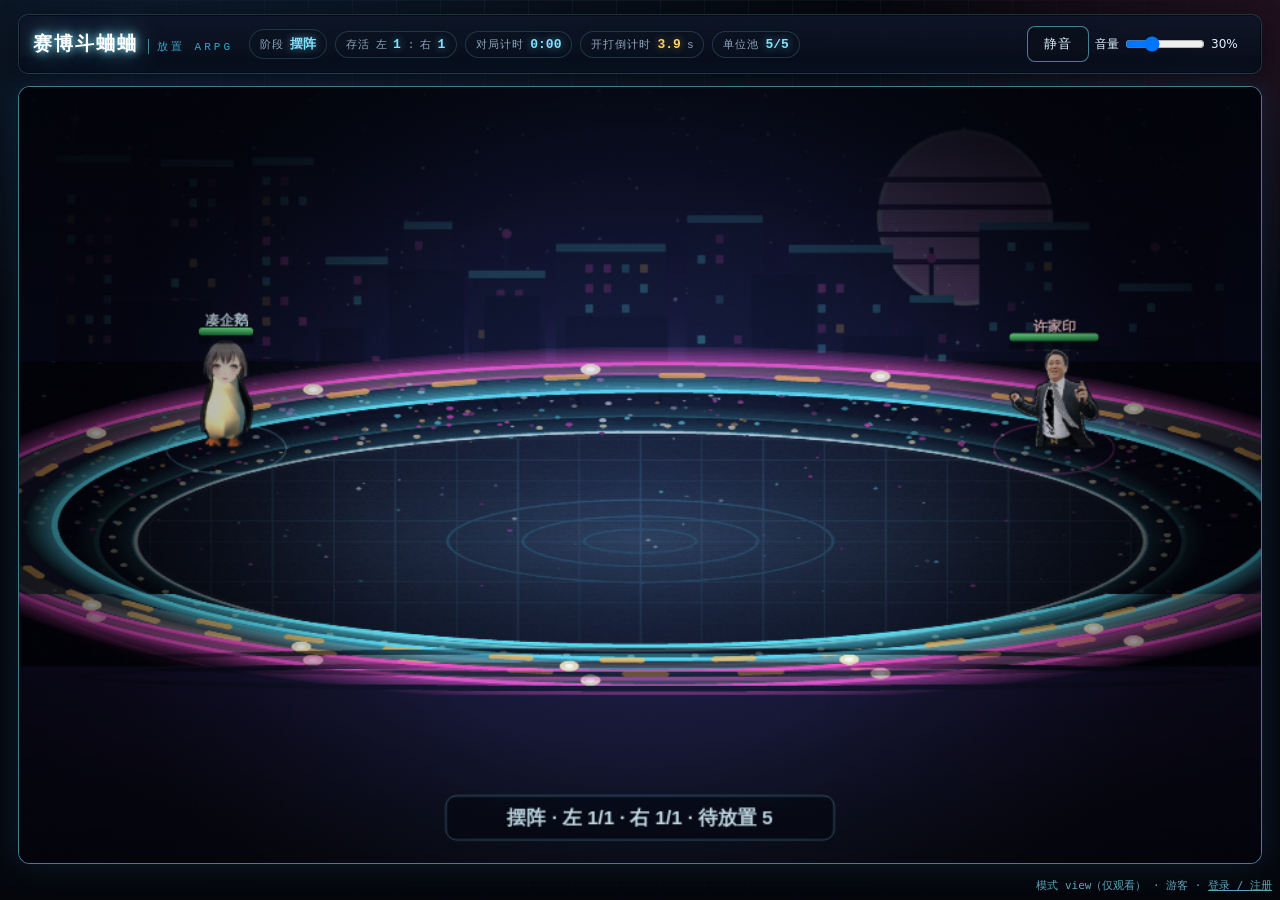
<file: index.html>
<!DOCTYPE html>
<html lang="zh-CN">

<head>
  <meta charset="utf-8" />
  <meta name="viewport" content="width=device-width, initial-scale=1" />
  <title>赛博斗蛐蛐 · 放置 ARPG</title>
  <!-- 相对路径：直接双击 file:// 打开也不白屏 -->
  <link rel="stylesheet" href="styles.css?v=15" />
  <link rel="stylesheet" href="mobile.css?v=6" />
</head>

<body>
  <div id="app" class="cc-app">

    <!-- ================= 顶部状态条 ================= -->
    <header id="hud" class="cc-hud">
      <div class="hud-left">
        <span class="cc-logo">赛博斗蛐蛐</span>
        <span class="cc-sub">放置 ARPG</span>
      </div>

      <div class="hud-mid">
        <span class="cc-stat"><b>阶段</b><span id="phase">摆阵</span></span>
        <span class="cc-stat"><b>存活</b><i>左</i><span id="alive-a">0</span><i>:</i><i>右</i><span id="alive-b">0</span></span>
        <span class="cc-stat"><b>对局计时</b><span id="match-time">0:00</span></span>
        <span class="cc-stat" id="autostart-wrap"><b>开打倒计时</b><span id="autostart">5.0</span><i>s</i></span>
        <span class="cc-stat"><b>单位池</b><span id="bench-count">4/4</span></span>
      </div>

      <div class="hud-right">
        <button id="btn-start" class="cc-btn" type="button">开始对战</button>
        <button id="btn-mode" class="cc-btn ghost" type="button" title="切换阵营对战 / 每人各自为战的自由乱斗，并回到摆阵">模式：阵营对战</button>
        <button id="btn-pause" class="cc-btn" type="button" title="空格 或 点击：暂停 / 继续">暂停</button>
        <button id="btn-restart" class="cc-btn ghost" type="button" title="重新开始：场数归零，回到摆阵（保留两侧布阵与人数）">重新开始</button>
      </div>
    </header>

    <!-- ================= 舞台 ================= -->
    <main class="cc-stage">
      <section class="cc-stage-canvas">
        <canvas id="stage" width="960" height="600" aria-label="对战画面"></canvas>

        <!-- 暂停遮罩（渲染层另绘 assets/ui/paused.png，这里给文字提示） -->
        <div id="pausedMask" class="cc-mask hidden">
          <div class="cc-mask-box">
            <div class="cc-mask-title">已暂停</div>
            <div class="cc-mask-tip" id="paused-text"></div>
          </div>
        </div>

        <!-- 战报面板 -->
        <div id="report" class="cc-panel cc-report hidden" role="region" aria-labelledby="rep-title">
          <div id="rep-title" class="cc-rep-title">左方</div>
          <div id="rep-sub" class="cc-rep-sub">第 1 场 · 对局等级 1.0 · 用时 0:00</div>
          <div id="report-content" class="cc-report-content" tabindex="0" aria-label="完整战报，可滚动查看所有参赛者">
            <div id="rep-lines" class="cc-rep-lines"></div>
            <div id="rep-instances" class="cc-rep-instances hidden"></div>
          </div>
          <div id="report-next" class="cc-report-next" role="status"></div>
          <div id="rep-foot" class="cc-rep-foot">战报会保留，查看完可返回布阵或再来一局。</div>
          <div id="report-actions" class="cc-report-actions hidden">
            <button id="btn-report-hold" class="cc-btn ghost" type="button" title="暂停下一局倒计时，留在战报查看详情">留在战报</button>
            <button id="btn-report-back" class="cc-btn ghost" type="button" title="返回布阵，保留当前阵容和已完成场数">返回布阵</button>
            <button id="btn-report-rematch" class="cc-btn" type="button" title="沿用当前阵容，立即开始新的一局">再来一局</button>
          </div>
        </div>

        <!-- 全局错误：红屏面板 -->
        <div id="errorPanel" class="cc-panel cc-error hidden">
          <div class="cc-err-title">运行错误</div>
          <div id="err-msg" class="cc-err-msg"></div>
          <div id="err-stack" class="cc-err-stack"></div>
        </div>
      </section>

      <!-- 单位池面板（上帝视角：左右任一侧都能摆，可调每侧人数） -->
      <aside id="bench" class="cc-bench">
        <h2 class="cc-bench-title">
          <span class="cc-bench-head">单位池<span id="bench-side" class="cc-bench-side">双方共用 · 可重复部署</span></span>
          <span class="cc-bench-hint">同一角色可重复部署 · 点卡片后连续点空位 · 拖回此处取消</span>
        </h2>

        <div class="cc-bench-tools">
          <div class="cc-size">
            <b>左方人数</b>
            <button id="size-A-minus" class="cc-step" type="button" title="左方上场人数 −1">−</button>
            <span id="size-A-val" class="cc-size-val">6</span>
            <button id="size-A-plus" class="cc-step" type="button" title="左方上场人数 +1">+</button>
          </div>
          <div class="cc-size">
            <b>右方人数</b>
            <button id="size-B-minus" class="cc-step" type="button" title="右方上场人数 −1">−</button>
            <span id="size-B-val" class="cc-size-val">6</span>
            <button id="size-B-plus" class="cc-step" type="button" title="右方上场人数 +1">+</button>
          </div>
        </div>

        <label class="cc-play-option"><input id="continuous-play" type="checkbox" checked> 连续对战：结算5秒后下一局</label>
        <label class="cc-play-option"><input id="auto-start" type="checkbox"> 布阵时停手5秒自动开始</label>
        <div id="export-controls" class="hidden" style="padding:6px 12px">
          <label>录像种子 <input id="export-seed" type="number" min="0" max="4294967295" step="1" value="20261019" style="width:115px"></label>
          <button id="btn-export" class="cc-btn ghost" type="button">导出录像</button>
        </div>
        <div id="placing-hint" class="cc-placing-hint hidden"></div>
        <div id="benchList" class="cc-bench-list"></div>
      </aside>
    </main>

    <!-- ================= 底部提示 ================= -->
    <footer class="cc-foot">
      <div id="status" class="cc-status">左 / 右任一侧都能摆阵 · 布阵完成后点「开始对战」 · 空格 或 按钮 暂停/继续 · 空的一侧自动随机满编</div>
      <div id="notice" class="cc-notice hidden"></div>
    </footer>
  </div>

  <!-- ============ 模块按契约顺序加载（经典 script，无构建/无 import） ============ -->
  <script src="js/util.js"></script>
  <script src="js/fighters.js?v=22"></script>
  <script src="js/waves.js?v=13"></script>
  <script src="js/assets.js?v=26"></script>
  <script src="js/audio-controls.js?v=1"></script>
  <script src="js/sprites.js?v=24"></script>
  <script src="js/engine.js?v=25"></script>
  <script src="js/ai.js?v=24"></script>
  <script src="js/battle.js?v=16"></script>
  <script src="js/board.js?v=13"></script>
  <script src="js/render.js?v=27"></script>
  <script src="js/ui.js?v=17"></script>
  <script src="js/input.js?v=14"></script>
  <script src="js/main.js?v=16"></script>
<script src="js/access.js?v=13"></script>
  <script src="js/mobile.js?v=2"></script>

  <!-- 启动（main.js 已定义 boot；此处容错调用） -->
  <script>
    (function () {
      function go() {
        try {
          if (globalThis.CC && CC.main && typeof CC.main.boot === 'function') CC.main.boot();
        } catch (e) {
          try { if (globalThis.CC && CC.main && CC.main.fail) CC.main.fail(e, 'boot'); } catch (e2) { }
        }
      }
      if (document.readyState === 'loading') document.addEventListener('DOMContentLoaded', go);
      else go();
    })();
  </script>
</body>

</html>
</file>
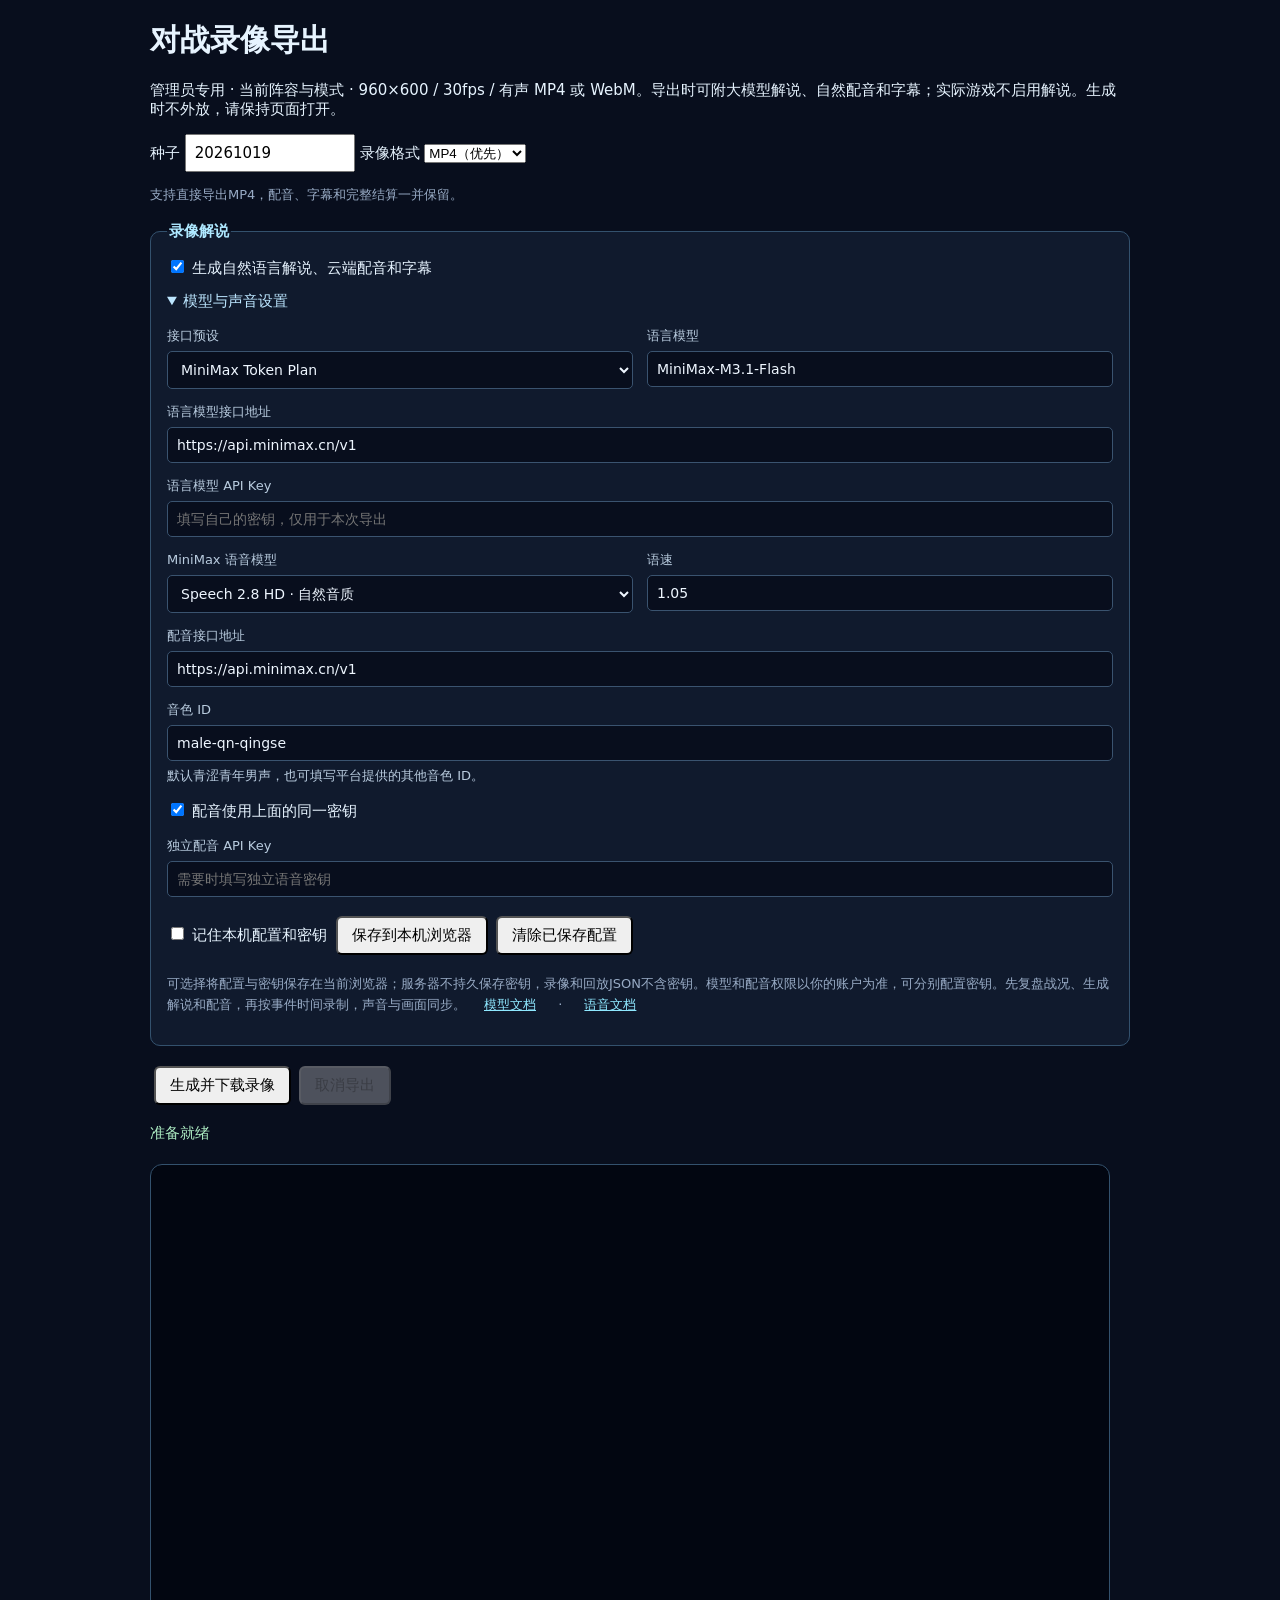
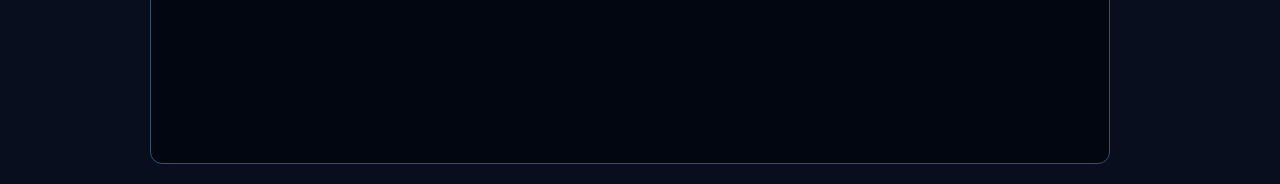
<file: replay-export.html>
<!doctype html>
<html lang="zh-CN">
<head>
  <meta charset="utf-8">
  <meta name="viewport" content="width=device-width, initial-scale=1">
  <title>管理员 · 对战录像导出</title>
  <style>
    body{margin:20px;background:#080e1d;color:#e7f4ff;font:15px system-ui,sans-serif}main{max-width:980px;min-width:0;margin:auto}
    canvas,video{display:block;box-sizing:border-box;width:100%;max-width:960px;height:auto;background:#020611;border:1px solid #33516d;border-radius:12px;margin:16px 0}
    button,input,a{font:inherit}button,a{padding:8px 14px;margin:4px;border-radius:6px}button{cursor:pointer}input{width:150px;padding:8px}
    a{color:#8fe8ff}#status{min-height:24px;color:#acebc2}#error{color:#ffa6a6}.hidden{display:none}
    form,fieldset,details,.settings,.settings label{min-width:0;max-width:100%}
    fieldset{min-inline-size:0;border:1px solid #33516d;border-radius:10px;padding:16px;margin:16px 0;background:#101a2d}
    legend{font-weight:700;color:#aee8ff}details{margin-top:14px}summary{cursor:pointer;color:#bce6ff}
    .settings{display:grid;grid-template-columns:minmax(0,1fr) minmax(0,1fr);gap:14px;margin-top:16px}
    .settings label{display:flex;flex-direction:column;gap:6px;font-size:13px;color:#b9ccdf}
    .settings input,.settings select{box-sizing:border-box;min-width:0;width:100%;max-width:100%;padding:9px;background:#080e1d;border:1px solid #3a536f;border-radius:5px;color:#eef6ff;font:14px system-ui}
    .settings .wide{grid-column:1/-1}input[type=checkbox]{width:auto}.hint{font-size:13px;color:#98abc5;line-height:1.6}
    #status,#error,#lineup,.hint,.settings label span{overflow-wrap:anywhere}
    @media(max-width:600px),(pointer:coarse){
      button,input:not([type=checkbox]),select{box-sizing:border-box;min-height:44px;max-width:100%;font-size:16px}
      .settings input,.settings select{min-height:44px;font-size:16px}
      fieldset>label,details>p>label{display:flex;align-items:center;gap:10px;min-height:44px;line-height:1.5}
      input[type=checkbox]{flex:0 0 20px;width:20px;height:20px;margin:0}
      summary{box-sizing:border-box;min-height:44px;padding:10px 0;line-height:24px}
    }
    @media(max-width:600px){
      body{margin:12px;padding-left:env(safe-area-inset-left);padding-right:env(safe-area-inset-right)}
      h1{font-size:clamp(24px,7vw,30px);overflow-wrap:anywhere}
      fieldset{padding:12px}
      .settings{grid-template-columns:minmax(0,1fr)}.settings .wide{grid-column:auto}
      #export-form>label{display:flex;flex-direction:column;gap:6px;margin:12px 0;min-width:0}
      #export-form>label input,#export-form>label select{width:100%}
      button{display:block;width:100%;margin:8px 0;white-space:normal;overflow-wrap:anywhere}
      .hint a,#downloads a{display:inline-block;box-sizing:border-box;max-width:100%;min-height:44px;margin:4px 0;padding:10px 12px;overflow-wrap:anywhere;vertical-align:middle}
      #downloads a{display:block;width:100%;text-align:center}
    }
  </style>
</head>
<body><main>
  <h1>对战录像导出</h1>
  <p>管理员专用 · 当前阵容与模式 · 960×600 / 30fps / 有声 MP4 或 WebM。导出时可附大模型解说、自然配音和字幕；实际游戏不启用解说。生成时不外放，请保持页面打开。</p>
  <form id="export-form"><label>种子 <input id="seed" type="number" min="0" max="4294967295" step="1" required></label>
    <label>录像格式 <select id="record-format"><option value="mp4">MP4（优先）</option><option value="webm">WebM</option></select></label>
    <p id="format-support" class="hint" role="status"></p>
    <fieldset><legend>录像解说</legend>
      <label><input id="commentary-enabled" type="checkbox" checked> 生成自然语言解说、云端配音和字幕</label>
      <details id="commentary-settings" open><summary>模型与声音设置</summary>
        <div class="settings">
          <label>接口预设<select id="commentary-preset"><option value="minimax">MiniMax Token Plan</option><option value="custom">自定义 OpenAI 兼容接口</option></select></label>
          <label>语言模型<input id="commentary-model" value="MiniMax-M3.1-Flash" maxlength="200" autocomplete="off"></label>
          <label class="wide">语言模型接口地址<input id="commentary-base" value="https://api.minimax.cn/v1" maxlength="2048" autocomplete="off" spellcheck="false"></label>
          <label class="wide">语言模型 API Key<input id="commentary-key" type="password" placeholder="填写自己的密钥，仅用于本次导出" maxlength="8192" autocomplete="off"></label>
          <label>MiniMax 语音模型<select id="speech-model"><option value="speech-2.8-hd">Speech 2.8 HD · 自然音质</option><option value="speech-2.8-turbo">Speech 2.8 Turbo · 快速生成</option></select></label>
          <label>语速<input id="speech-speed" type="number" value="1.05" min="0.5" max="2" step="0.05"></label>
          <label class="wide">配音接口地址<input id="speech-base" value="https://api.minimax.cn/v1" maxlength="2048" autocomplete="off" spellcheck="false"></label>
          <label class="wide">音色 ID<input id="speech-voice" value="male-qn-qingse" maxlength="100" autocomplete="off"><span>默认青涩青年男声，也可填写平台提供的其他音色 ID。</span></label>
        </div>
        <p><label><input id="speech-reuse-key" type="checkbox" checked> 配音使用上面的同一密钥</label></p>
        <div class="settings"><label class="wide">独立配音 API Key<input id="speech-key" type="password" placeholder="需要时填写独立语音密钥" maxlength="8192" autocomplete="off" disabled></label></div>
        <p><label><input id="commentary-remember" type="checkbox"> 记住本机配置和密钥</label>
          <button id="commentary-save" type="button">保存到本机浏览器</button><button id="commentary-clear" type="button">清除已保存配置</button></p>
        <p id="commentary-settings-status" class="hint" role="status"></p>
        <p class="hint">可选择将配置与密钥保存在当前浏览器；服务器不持久保存密钥，录像和回放JSON不含密钥。模型和配音权限以你的账户为准，可分别配置密钥。先复盘战况、生成解说和配音，再按事件时间录制，声音与画面同步。<a href="https://platform.minimax.cn/docs/api-reference/text-openai-api" target="_blank" rel="noopener noreferrer">模型文档</a> · <a href="https://platform.minimax.cn/docs/api-reference/speech-t2a-http" target="_blank" rel="noopener noreferrer">语音文档</a></p>
      </details>
    </fieldset>
    <button id="record" type="submit">生成并下载录像</button><button id="cancel" type="button" disabled>取消导出</button>
  </form>
  <p id="lineup"></p><p id="status" role="status">准备就绪</p><p id="error" role="alert"></p>
  <canvas id="recording" width="960" height="600" aria-label="录像画面"></canvas>
  <div id="downloads" class="hidden"><a id="video-download" download>下载录像</a><a id="replay-download" download>下载种子与阵容 JSON</a></div>
  <video id="preview" controls class="hidden"></video>
</main>
<script src="js/util.js"></script><script src="js/fighters.js?v=22"></script><script src="js/waves.js?v=13"></script>
<script src="js/assets.js?v=26"></script><script src="js/sprites.js?v=24"></script><script src="js/engine.js?v=25"></script>
<script src="js/ai.js?v=24"></script><script src="js/battle.js?v=16"></script><script src="js/render.js?v=27"></script>
<script src="js/recording-report.js?v=3"></script><script src="js/webm.js?v=13"></script><script src="js/commentary-settings.js?v=1"></script><script src="js/commentary-export.js?v=2"></script><script src="js/recorder.js?v=27"></script>
</body></html>
</file>
<file: styles.css>
/* ===========================================================
   赛博斗蛐蛐 · 放置 ARPG —— 外壳样式（霓虹赛博）
   仅服务 index.html：顶部状态条 / 960x600 canvas / 单位池 / 战报 / 暂停 / 错误面板
   =========================================================== */

:root {
  --bg-0: #05070d;
  --bg-1: #0a0f1c;
  --bg-2: #0d1526;
  --line: rgba(120, 220, 255, 0.18);
  --line-hot: rgba(120, 220, 255, 0.55);
  --cyan: #7fe3ff;
  --cyan-dim: #3aa7c8;
  --pink: #ff5ea8;
  --violet: #b48cff;
  --lime: #8affc1;
  --amber: #ffd166;
  --red: #ff5b5b;
  --txt: #dff3ff;
  --txt-dim: #8fa6bd;
  --radius: 10px;
  --mono: "Cascadia Mono", "JetBrains Mono", Consolas, "Courier New", monospace;
  --ui: "Segoe UI", "Noto Sans SC", "Microsoft YaHei", system-ui, sans-serif;
}

* { box-sizing: border-box; }

html, body {
  margin: 0;
  padding: 0;
  height: 100%;
  background:
    radial-gradient(1200px 700px at 12% -10%, rgba(64, 160, 255, 0.14), transparent 60%),
    radial-gradient(900px 600px at 105% 0%, rgba(255, 94, 168, 0.12), transparent 55%),
    var(--bg-0);
  color: var(--txt);
  font-family: var(--ui);
  -webkit-font-smoothing: antialiased;
}

body::before {
  /* 赛博网格 */
  content: "";
  position: fixed;
  inset: 0;
  pointer-events: none;
  background-image:
    linear-gradient(rgba(120, 220, 255, 0.05) 1px, transparent 1px),
    linear-gradient(90deg, rgba(120, 220, 255, 0.05) 1px, transparent 1px);
  background-size: 44px 44px, 44px 44px;
  mask-image: radial-gradient(circle at 50% 30%, #000 30%, transparent 85%);
  -webkit-mask-image: radial-gradient(circle at 50% 30%, #000 30%, transparent 85%);
  z-index: 0;
}

.cc-app {
  position: relative;
  z-index: 1;
  max-width: 1440px;
  margin: 0 auto;
  padding: 14px 18px 20px;
  display: flex;
  flex-direction: column;
  gap: 12px;
}

/* ---------------- 顶部状态条 ---------------- */
.cc-hud {
  display: flex;
  align-items: center;
  gap: 16px;
  flex-wrap: wrap;
  padding: 10px 14px;
  border: 1px solid var(--line);
  border-radius: var(--radius);
  background: linear-gradient(180deg, rgba(14, 22, 40, 0.92), rgba(8, 13, 24, 0.92));
  box-shadow: 0 0 0 1px rgba(0, 0, 0, 0.5) inset, 0 8px 26px rgba(0, 0, 0, 0.45);
}

.hud-left { display: flex; align-items: baseline; gap: 10px; }
.cc-logo {
  font-size: 19px;
  font-weight: 800;
  letter-spacing: 2px;
  color: #fff;
  text-shadow: 0 0 10px var(--cyan), 0 0 26px rgba(127, 227, 255, 0.55);
}
.cc-sub {
  font-size: 11px;
  font-family: var(--mono);
  color: var(--cyan-dim);
  letter-spacing: 3px;
  border-left: 1px solid var(--line-hot);
  padding-left: 8px;
}

.hud-mid { display: flex; align-items: center; gap: 8px; flex-wrap: wrap; flex: 1; }

.cc-stat {
  display: inline-flex;
  align-items: baseline;
  gap: 6px;
  padding: 5px 10px;
  border: 1px solid var(--line);
  border-radius: 999px;
  background: rgba(11, 18, 32, 0.8);
  font-family: var(--mono);
  font-size: 13px;
}
.cc-stat b {
  font-weight: 500;
  font-size: 11px;
  color: var(--txt-dim);
  letter-spacing: 1px;
}
.cc-stat > span { color: var(--cyan); font-weight: 700; text-shadow: 0 0 8px rgba(127, 227, 255, 0.5); }
.cc-stat i { font-style: normal; color: var(--txt-dim); font-size: 11px; }
#autostart-wrap > span { color: var(--amber); text-shadow: 0 0 8px rgba(255, 209, 102, 0.45); }

#alive-a, #alive-b { letter-spacing: 1px; }

.hud-right { display: flex; gap: 8px; }

.cc-btn {
  appearance: none;
  cursor: pointer;
  font-family: var(--mono);
  font-size: 13px;
  letter-spacing: 1px;
  padding: 8px 16px;
  color: #04121a;
  background: linear-gradient(180deg, var(--cyan), #35b9dd);
  border: 1px solid rgba(255, 255, 255, 0.35);
  border-radius: 8px;
  box-shadow: 0 0 14px rgba(127, 227, 255, 0.35);
  transition: transform 0.08s ease, box-shadow 0.15s ease, filter 0.15s ease;
}
.cc-btn:hover { filter: brightness(1.08); box-shadow: 0 0 20px rgba(127, 227, 255, 0.55); }
.cc-btn:active { transform: translateY(1px); }
.cc-btn.on { background: linear-gradient(180deg, var(--amber), #e8a92f); box-shadow: 0 0 16px rgba(255, 209, 102, 0.5); }
.cc-btn.ghost {
  background: rgba(10, 16, 28, 0.9);
  color: var(--txt);
  border-color: var(--line-hot);
  box-shadow: none;
}
.cc-btn.ghost:hover { box-shadow: 0 0 16px rgba(127, 227, 255, 0.3); }

/* ---------------- 舞台 ---------------- */
.cc-stage {
  display: flex;
  gap: 14px;
  align-items: flex-start;
  flex-wrap: wrap;
}

.cc-stage-canvas {
  position: relative;
  width: 960px;
  height: 600px;
  flex: 0 0 auto;
  border: 1px solid var(--line-hot);
  border-radius: 12px;
  overflow: hidden;
  background: #04060c;
  box-shadow: 0 0 34px rgba(64, 160, 255, 0.18), 0 18px 40px rgba(0, 0, 0, 0.6);
}

#stage { display: block; width: 960px; height: 600px; }

/* ---------------- 单位池 ---------------- */
.cc-bench {
  flex: 1 1 320px;
  min-width: 300px;
  max-height: 600px;
  display: flex;
  flex-direction: column;
  border: 1px solid var(--line);
  border-radius: 12px;
  background: linear-gradient(180deg, rgba(13, 21, 38, 0.94), rgba(7, 11, 20, 0.94));
  box-shadow: 0 0 0 1px rgba(0, 0, 0, 0.45) inset, 0 14px 32px rgba(0, 0, 0, 0.5);
  overflow: hidden;
}

.cc-bench-title {
  margin: 0;
  padding: 10px 12px;
  font-size: 13px;
  letter-spacing: 2px;
  font-weight: 700;
  color: var(--cyan);
  border-bottom: 1px solid var(--line);
  background: rgba(8, 14, 26, 0.9);
  display: flex;
  flex-direction: column;
  gap: 4px;
}
.cc-bench-head { display: flex; align-items: baseline; gap: 8px; }
.cc-bench-side {
  font-family: var(--mono);
  font-size: 11px;
  letter-spacing: 1px;
  font-weight: 400;
  color: var(--amber);
}
.cc-bench-hint { font-size: 10px; letter-spacing: 0.5px; font-weight: 400; color: var(--txt-dim); }

/* ---- 左右切换 + 人数步进（上帝视角） ---- */
.cc-bench-tools {
  display: flex;
  flex-wrap: wrap;
  align-items: center;
  gap: 8px 10px;
  padding: 8px 12px;
  border-bottom: 1px solid var(--line);
  background: rgba(6, 11, 21, 0.75);
}
.cc-side-switch { display: inline-flex; border: 1px solid var(--line-hot); border-radius: 8px; overflow: hidden; }
.cc-side {
  appearance: none;
  cursor: pointer;
  font-family: var(--mono);
  font-size: 12px;
  padding: 5px 14px;
  color: var(--txt-dim);
  background: rgba(10, 16, 28, 0.9);
  border: 0;
}
.cc-side + .cc-side { border-left: 1px solid var(--line-hot); }
.cc-side.on {
  color: #04121a;
  background: linear-gradient(180deg, var(--cyan), #35b9dd);
  box-shadow: 0 0 12px rgba(127, 227, 255, 0.4);
}
.cc-size { display: inline-flex; align-items: center; gap: 6px; font-size: 11px; color: var(--txt-dim); font-family: var(--mono); }
.cc-step {
  appearance: none;
  cursor: pointer;
  width: 22px;
  height: 22px;
  line-height: 1;
  font-size: 14px;
  color: var(--txt);
  background: rgba(12, 20, 36, 0.95);
  border: 1px solid var(--line-hot);
  border-radius: 6px;
}
.cc-step:hover { background: rgba(24, 40, 70, 0.95); }
.cc-size-val { min-width: 14px; text-align: center; color: var(--cyan); font-weight: 700; }
.cc-placing-hint {
  padding: 7px 12px;
  font-family: var(--mono);
  font-size: 11px;
  color: var(--amber);
  border-bottom: 1px solid var(--line);
  background: rgba(28, 22, 8, 0.5);
}

.cc-bench-list {
  padding: 10px;
  display: grid;
  grid-template-columns: repeat(auto-fill, minmax(112px, 1fr));
  gap: 8px;
  overflow-y: auto;
  align-content: start;
}
.cc-bench-list::-webkit-scrollbar { width: 8px; }
.cc-bench-list::-webkit-scrollbar-thumb { background: rgba(127, 227, 255, 0.28); border-radius: 6px; }

.cc-card {
  position: relative;
  cursor: grab;
  user-select: none;
  border: 1px solid var(--line);
  border-radius: 10px;
  padding: 6px;
  background: linear-gradient(180deg, rgba(18, 28, 48, 0.95), rgba(9, 14, 26, 0.95));
  transition: transform 0.1s ease, border-color 0.15s ease, box-shadow 0.15s ease;
}
.cc-card:hover {
  transform: translateY(-2px);
  border-color: var(--line-hot);
  box-shadow: 0 6px 18px rgba(0, 0, 0, 0.5), 0 0 16px rgba(127, 227, 255, 0.22);
}
.cc-card:active { cursor: grabbing; }

.cc-thumb {
  position: relative;
  width: 100%;
  aspect-ratio: 1 / 1;
  border-radius: 8px;
  overflow: hidden;
  display: flex;
  align-items: center;
  justify-content: center;
  border: 1px solid rgba(255, 255, 255, 0.12);
}
.cc-thumb-img { width: 100%; height: 100%; object-fit: contain; filter: drop-shadow(0 2px 4px rgba(0, 0, 0, 0.6)); }
.cc-thumb-ch {
  font-size: 34px;
  font-weight: 800;
  color: rgba(4, 12, 20, 0.85);
  text-shadow: 0 1px 0 rgba(255, 255, 255, 0.35);
}

.cc-name { margin-top: 6px; font-size: 13px; font-weight: 700; color: var(--txt); }
.cc-meta {
  font-size: 10px;
  color: var(--txt-dim);
  white-space: nowrap;
  overflow: hidden;
  text-overflow: ellipsis;
}
.cc-pos {
  position: absolute;
  top: 8px;
  right: 8px;
  font-family: var(--mono);
  font-size: 10px;
  padding: 1px 6px;
  border-radius: 999px;
  border: 1px solid currentColor;
}
.cc-pos.front { color: var(--pink); }
.cc-pos.back { color: var(--lime); }

/* ---------------- 暂停遮罩（渲染层另绘 assets/ui/paused.png；这里只给顶部文字条，避免与 canvas 中央浮层重叠） ---------------- */
.cc-mask {
  position: absolute;
  inset: 0;
  display: flex;
  align-items: flex-start;
  justify-content: center;
  padding-top: 14px;
  background: rgba(3, 6, 14, 0.28);
  z-index: 6;
}
.cc-mask-box {
  padding: 6px 16px;
  border: 1px solid var(--line-hot);
  border-radius: 999px;
  background: rgba(6, 11, 22, 0.92);
  text-align: center;
  box-shadow: 0 0 22px rgba(127, 227, 255, 0.28);
  display: flex;
  align-items: baseline;
  gap: 10px;
}
.cc-mask-title {
  font-size: 15px;
  font-weight: 800;
  letter-spacing: 4px;
  color: #fff;
  text-shadow: 0 0 14px var(--cyan), 0 0 30px rgba(127, 227, 255, 0.6);
}
.cc-mask-tip { font-size: 11px; font-family: var(--mono); color: var(--txt-dim); }

/* ---------------- 面板（战报 / 错误） ---------------- */
.cc-panel {
  position: absolute;
  z-index: 5;
  border-radius: 12px;
  padding: 16px 18px;
  backdrop-filter: blur(3px);
}
.cc-report {
  position: fixed;
  left: 50%;
  top: 50%;
  bottom: auto;
  transform: translate(-50%, -50%);
  width: min(900px, calc(100vw - 32px));
  max-height: calc(100vh - 32px);
  max-height: calc(100dvh - 32px);
  overflow: hidden;
  display: flex;
  flex-direction: column;
  padding: 14px 16px;
  border: 1px solid var(--line-hot);
  background: linear-gradient(180deg, rgba(10, 18, 33, 0.94), rgba(5, 9, 18, 0.96));
  box-shadow: 0 0 30px rgba(64, 160, 255, 0.24), 0 14px 34px rgba(0, 0, 0, 0.55);
}
.cc-report-content { min-height: 0; overflow-y: auto; overscroll-behavior: contain; scrollbar-gutter: stable; padding-right: 5px; }
.cc-report-content:focus-visible { outline: 1px solid var(--cyan); outline-offset: -1px; }
.cc-report > :not(.cc-report-content) { flex-shrink: 0; }
.cc-report-actions { display: flex; flex-wrap: wrap; gap: 8px; margin-top: 10px; }
.cc-report-actions .cc-btn { min-height: 40px; }
.cc-report-next { color: var(--amber); font-size: 12px; margin-top: 9px; line-height: 1.6; }
.cc-play-option { display: flex; align-items: flex-start; gap: 6px; padding: 6px 12px; font-size: 12px; line-height: 1.6; }
.cc-play-option input { flex: 0 0 auto; margin-top: 4px; }
.cc-rep-title {
  display: inline-block;
  font-size: 16px;
  font-weight: 800;
  letter-spacing: 2px;
  text-align: left;
  color: var(--cyan);
  text-shadow: 0 0 14px rgba(127, 227, 255, 0.6);
}
.cc-rep-title.win { color: var(--lime); text-shadow: 0 0 14px rgba(138, 255, 193, 0.6); }
.cc-rep-title.lose { color: var(--pink); text-shadow: 0 0 14px rgba(255, 94, 168, 0.6); }
.cc-rep-sub {
  display: inline-block;
  margin-left: 10px;
  font-family: var(--mono);
  font-size: 11px;
  color: var(--txt-dim);
}
.cc-rep-lines { margin-top: 6px; display: flex; flex-direction: column; gap: 2px; }
.cc-rep-row {
  display: flex;
  justify-content: space-between;
  gap: 10px;
  font-family: var(--mono);
  font-size: 11px;
  border-bottom: 1px dashed rgba(120, 220, 255, 0.12);
  padding-bottom: 1px;
}
.cc-rep-row .k { color: var(--txt-dim); white-space: nowrap; }
.cc-rep-row .v { color: var(--txt); text-align: right; }
.cc-rep-foot {
  margin-top: 6px;
  text-align: right;
  font-size: 11px;
  color: var(--amber);
  font-family: var(--mono);
}
.cc-instance-heading { margin: 12px 0 5px; font-size: 13px; color: var(--cyan); }
.cc-instance-note { margin: 0 0 8px; color: var(--txt-dim); font-size: 11px; line-height: 1.65; }
.cc-instance-grid { display: grid; grid-template-columns: repeat(2, minmax(0, 1fr)); gap: 7px; }
.cc-instance-card { min-width: 0; border: 1px solid rgba(127, 227, 255, .26); border-radius: 7px; background: rgba(20, 36, 54, .7); }
.cc-instance-card.side-b { border-color: rgba(255, 181, 176, .3); }
.cc-instance-summary { min-height: 44px; padding: 7px 9px; cursor: pointer; list-style-position: inside; font-size: 11px; line-height: 1.6; }
.cc-instance-summary:focus-visible { outline: 2px solid var(--cyan); outline-offset: 1px; border-radius: 6px; }
.cc-instance-name { color: var(--cyan); font-weight: 700; overflow-wrap: anywhere; }
.side-b .cc-instance-name { color: #ffb5b0; }
.cc-instance-result { display: block; color: var(--txt); margin-left: 13px; }
.cc-instance-stats { display: grid; grid-template-columns: minmax(0, 1fr) auto minmax(0, 1fr) auto; gap: 5px 7px; padding: 0 9px; margin: 4px 0 8px; font-size: 11px; }
.cc-instance-stats dt { color: var(--txt-dim); }
.cc-instance-stats dd { margin: 0; text-align: right; color: var(--txt); }
.cc-instance-skills { margin: 0; padding: 8px 9px; border-top: 1px solid rgba(127, 227, 255, .12); color: #bdd6ea; font-size: 11px; line-height: 1.7; overflow-wrap: anywhere; }

.cc-error {
  left: 16px;
  right: 16px;
  bottom: 16px;
  border: 1px solid rgba(255, 91, 91, 0.8);
  background: linear-gradient(180deg, rgba(48, 8, 12, 0.96), rgba(24, 4, 8, 0.97));
  box-shadow: 0 0 34px rgba(255, 91, 91, 0.35);
}
.cc-err-title {
  font-size: 14px;
  font-weight: 800;
  letter-spacing: 3px;
  color: #ffd7d7;
}
.cc-err-msg { margin-top: 6px; font-family: var(--mono); font-size: 13px; color: #ff9c9c; word-break: break-all; }
.cc-err-stack { margin-top: 8px; max-height: 110px; overflow: auto; }
.cc-err-line { font-family: var(--mono); font-size: 11px; color: #ffbdbd; opacity: 0.85; white-space: pre-wrap; }

.hidden { display: none !important; }

/* ---------------- 底部 ---------------- */
.cc-foot { display: flex; flex-direction: column; gap: 6px; }
.cc-status {
  font-family: var(--mono);
  font-size: 12px;
  color: var(--txt-dim);
  letter-spacing: 0.5px;
}
.cc-notice {
  font-family: var(--mono);
  font-size: 12px;
  color: var(--amber);
  border-left: 2px solid var(--amber);
  padding-left: 8px;
}

/* ---------------- 窄屏：等比缩放画布 ---------------- */
@media (max-width: 1400px) {
  .cc-stage-canvas { transform-origin: top left; }
}
@media (max-width: 1340px) {
  .cc-stage-canvas { width: 100%; height: auto; aspect-ratio: 960 / 600; }
  #stage { width: 100%; height: auto; }
  .cc-report { width: min(900px, calc(100vw - 32px)); }
}
@media (max-width: 900px) {
  .hud-mid { width: 100%; }
  .cc-bench { max-height: 420px; }
}

/* 桌面窄窗口仍并排展示角色池，避免拖放必须跨屏滚动。 */
@media (min-width: 901px) and (max-width: 1340px) {
  .cc-stage { flex-wrap: nowrap; }
  .cc-stage-canvas { flex: 1 1 0; min-width: 0; width: auto; height: auto; aspect-ratio: 960 / 600; }
  .cc-bench { flex: 0 0 300px; min-width: 300px; }
}

.cc-btn:disabled { opacity: 0.5; cursor: default; }
</file>
<file: mobile.css>
/* 手机布局由本样式表统一控制；画布、完整战报和单位池按顺序排列。 */
@media (pointer: coarse), (hover: none) {
  .cc-app { -webkit-tap-highlight-color: transparent; }
  #stage { touch-action: none; }
  .cc-card { -webkit-user-select: none; user-select: none; }
  .cc-btn, .cc-side, .cc-step, button, a { touch-action: manipulation; }
}

/* 矮横屏也采用上下布局，保留完整画布宽度和可滚动的结算信息。 */
@media (max-width: 900px), (max-width: 1000px) and (max-height: 520px) and (orientation: landscape) {
  html, body { height: auto; min-height: 100%; }
  body { overflow-wrap: anywhere; }
  .cc-app {
    width: 100%;
    max-width: 100%;
    min-width: 0;
    padding: max(8px, env(safe-area-inset-top)) max(8px, env(safe-area-inset-right)) 12px max(8px, env(safe-area-inset-left));
    gap: 10px;
  }

  .cc-hud {
    position: static;
    min-width: 0;
    padding: 10px;
    gap: 10px;
    flex-wrap: wrap;
  }
  .hud-left, .hud-mid, .hud-right {
    min-width: 0;
    max-width: 100%;
    flex-wrap: wrap;
  }
  .hud-left { gap: 6px; }
  .cc-logo { font-size: 17px; letter-spacing: 1px; }
  .cc-sub { font-size: 10px; letter-spacing: 1px; }
  .hud-mid { flex: 1 1 100%; width: 100%; gap: 6px; }
  .cc-stat { max-width: 100%; flex-wrap: wrap; padding: 4px 7px; font-size: 12px; gap: 4px; }
  .cc-stat b { font-size: 10px; }
  .hud-right { width: 100%; gap: 8px; align-items: center; }
  .hud-right > .cc-btn { flex: 1 1 calc(50% - 4px); min-width: 0; }
  .cc-app button, .cc-app .cc-btn, .cc-app .cc-side {
    min-height: 44px;
    max-width: 100%;
    padding: 8px 10px;
    font-size: 12px;
    white-space: normal;
    overflow-wrap: anywhere;
  }
  #cc-audio-controls { width: 100%; min-width: 0; justify-content: space-between; }
  #cc-audio-controls label { min-height: 44px; min-width: 0; max-width: 100%; }
  #cc-audio-controls input[type="range"] { min-height: 44px !important; }

  .cc-stage { flex-direction: column; flex-wrap: nowrap; width: 100%; min-width: 0; gap: 10px; }
  .cc-stage-canvas {
    flex: 0 0 auto;
    width: 100%;
    min-width: 0;
    height: auto;
    aspect-ratio: auto;
    overflow: visible;
    transform: none;
  }
  #stage { width: 100%; height: auto; max-height: none; aspect-ratio: 960 / 600; border-radius: 11px; }

  /* 报告在画布下方占据实际高度，不再作为被画布裁切的绝对定位浮层。 */
  .cc-stage-canvas .cc-report, .cc-stage-canvas .cc-error {
    position: static;
    inset: auto;
    width: auto;
    max-width: 100%;
    max-height: none;
    overflow: visible;
    margin: 10px 0 0;
    padding: 12px;
    touch-action: pan-y pinch-zoom;
    overflow-wrap: anywhere;
  }
  .cc-stage-canvas .cc-report { display: flex; transform: none; }
  .cc-report-content { overflow: visible; flex: 0 0 auto; padding-right: 0; scrollbar-gutter: auto; }
  .cc-rep-title { display: block; max-width: 100%; font-size: 18px; letter-spacing: 1px; }
  .cc-rep-sub { display: block; margin: 6px 0 0; font-size: 12px; line-height: 1.6; }
  .cc-rep-lines { gap: 6px; margin-top: 10px; min-width: 0; }
  .cc-rep-row {
    display: grid;
    grid-template-columns: minmax(60px, max-content) minmax(0, 1fr);
    align-items: start;
    gap: 8px;
    padding-bottom: 6px;
    font-size: 12px;
    line-height: 1.65;
  }
  .cc-rep-row .k { max-width: 84px; white-space: normal; }
  .cc-rep-row .v { min-width: 0; white-space: normal; overflow-wrap: anywhere; text-align: left; }
  .cc-rep-foot { margin-top: 10px; text-align: left; font-size: 12px; line-height: 1.6; }
  .cc-report-actions { display: flex; flex-wrap: wrap; gap: 8px; margin-top: 12px; }
  .cc-report-actions .cc-btn { flex: 1 1 120px; min-width: 0; }
  .cc-instance-grid { grid-template-columns: minmax(0, 1fr); }
  .cc-instance-summary { padding: 10px; font-size: 13px; }
  .cc-instance-heading { font-size: 14px; }
  .cc-instance-note, .cc-instance-stats, .cc-instance-skills { font-size: 12px; }
  .cc-mask-box { max-width: calc(100% - 16px); flex-wrap: wrap; justify-content: center; gap: 4px 10px; }
  .cc-err-stack { max-width: 100%; }
  .cc-err-line { overflow-wrap: anywhere; }

  .cc-bench {
    flex: 0 0 auto;
    width: 100%;
    min-width: 0;
    max-width: 100%;
    max-height: none;
    padding: 6px;
  }
  /* 摆阵时先看到紧邻画布的角色，再看人数和导出设置。 */
  .cc-bench > * { order: 2; }
  .cc-bench-title { order: 0; padding: 6px 8px; font-size: 12px; }
  .cc-bench-head { min-width: 0; flex-wrap: wrap; gap: 4px 8px; }
  .cc-bench-side { font-size: 10px; }
  .cc-bench-hint { display: none; }
  .cc-bench-tools { padding: 8px; gap: 8px; min-width: 0; }
  .cc-size { flex: 1 1 170px; min-width: 0; max-width: 100%; flex-wrap: wrap; }
  .cc-app .cc-step { width: 44px; height: 44px; min-width: 44px; padding: 0; font-size: 18px; }
  .cc-bench-list {
    order: 1;
    display: grid;
    width: 100%;
    min-width: 0;
    max-width: 100%;
    grid-template-columns: none;
    grid-auto-flow: column;
    grid-auto-columns: clamp(88px, 25vw, 112px);
    gap: 6px;
    max-height: none;
    overflow-x: auto;
    overflow-y: hidden;
    padding: 4px;
    touch-action: pan-x pinch-zoom;
    overscroll-behavior-x: contain;
    -webkit-overflow-scrolling: touch;
  }
  .cc-card { min-width: 0; min-height: 96px; }
  .cc-name { overflow-wrap: anywhere; }
  .cc-meta { white-space: normal; overflow-wrap: anywhere; }
  .cc-bench > label { display: flex; align-items: center; gap: 6px; min-height: 44px; line-height: 1.6; }
  #export-controls { max-width: 100%; overflow-wrap: anywhere; }
  #export-controls label { display: inline-block; max-width: 100%; margin-bottom: 6px; }
  #export-controls input { min-height: 44px; max-width: 100%; }
  .cc-foot { min-width: 0; }
  .cc-status { display: none; }
  .cc-notice { overflow-wrap: anywhere; }

  /* 权限标记留在页面末尾，避免固定底栏遮住战报、按钮和安全区。 */
  #cc-access-badge {
    position: static !important;
    width: 100%;
    max-width: 100%;
    min-height: 44px;
    padding: 6px max(8px, env(safe-area-inset-right)) max(8px, env(safe-area-inset-bottom)) max(8px, env(safe-area-inset-left));
    border-top: 1px solid #23304a;
    background: rgba(10, 14, 22, 0.94);
    text-align: center;
    font-size: 11px !important;
    line-height: 1.7;
    overflow-wrap: anywhere;
    opacity: 1 !important;
  }
  #cc-access-badge a { display: inline-flex; align-items: center; min-height: 44px; max-width: 100%; padding: 0 8px; }
}
</file>
